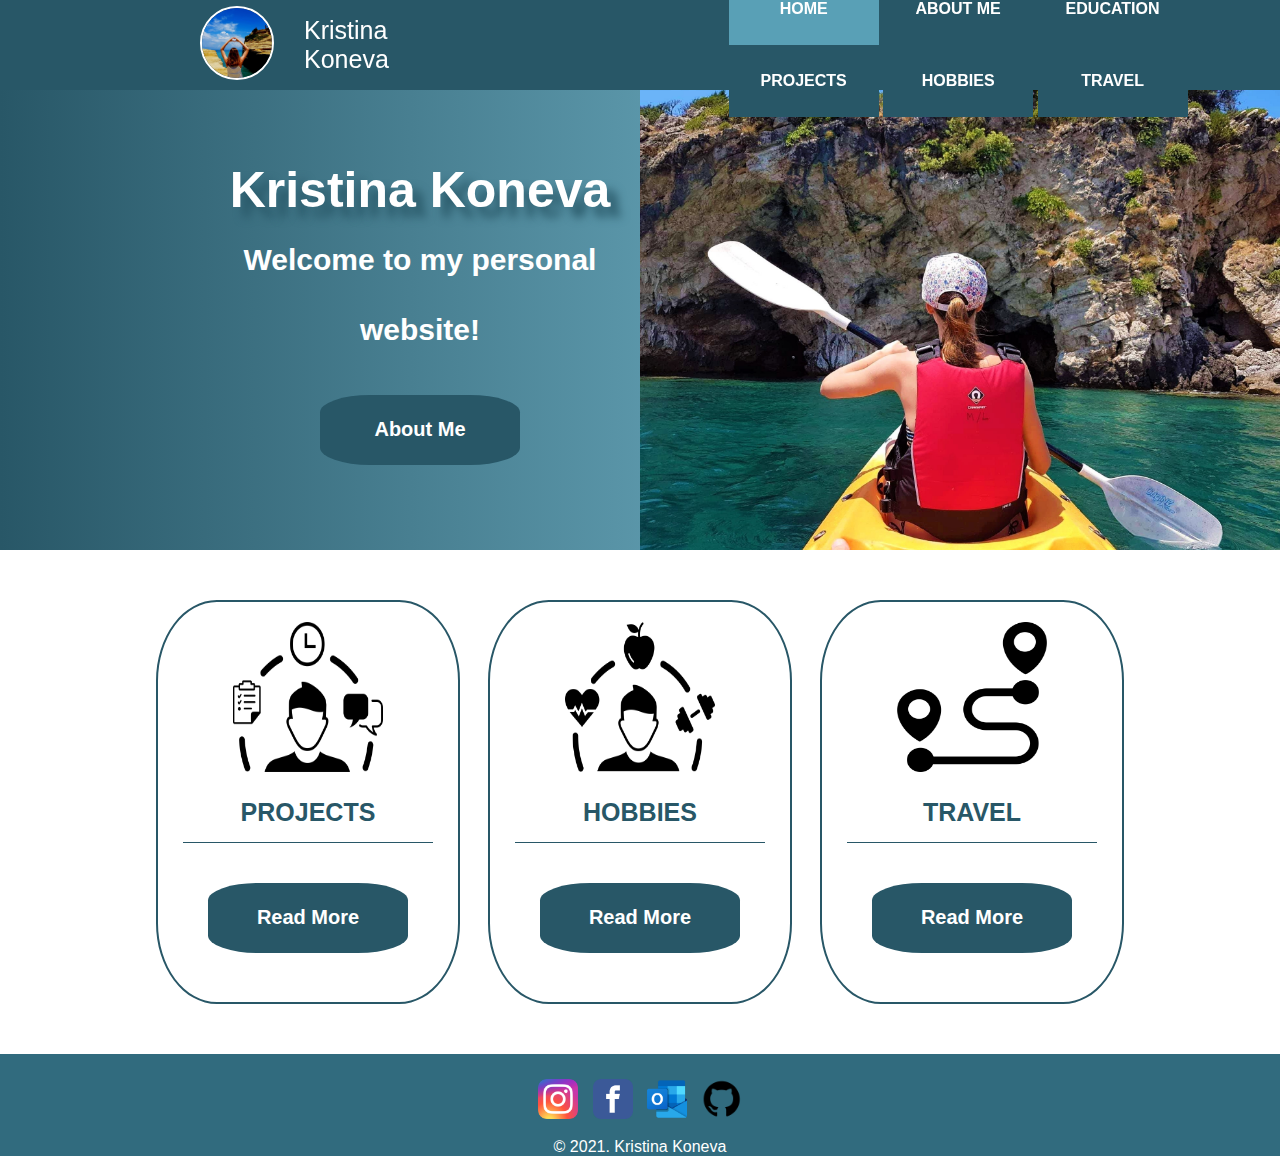
<file: index.html>
<!DOCTYPE html>
<html lang="en">
<head>
    <meta charset="UTF-8">
    <title>Home</title>
    <meta name="description" content="Home page">
    <meta name="keywords" content="home page, index">
    <meta name="author" content="Kristina Koneva">
    <meta name="viewport" content="width=device-width, initial-scale=1.0">
    <link rel="stylesheet" href="style.css">

</head>
<body class="body">
<header class="header-container">
    <a href="index.html"><img id="logo" src="images/logo.jpg" alt="logo"/></a>
    <span id="name-header"><a href="index.html">Kristina Koneva</a></span>
    <nav class="nav-container">
        <ul>
            <li class="active"><a href="index.html"><p>HOME</p></a></li>
            <li><a href="about-me.html"><p>ABOUT ME</p></a></li>
            <li><a href="education.html"><p>EDUCATION</p></a></li>
            <li><a href="projects.html"><p>PROJECTS</p></a></li>
            <li><a href="hobbies.html"><p>HOBBIES</p></a></li>
            <li><a href="travel.html"><p>TRAVEL</p></a></li>
        </ul>
    </nav>
</header>
<div class="home-content-container">
    <div class="welcome">
        <h1>Kristina Koneva</h1>
        <h2>Welcome to my personal website!</h2>
        <a href="about-me.html"><button>About Me</button></a>
    </div>

    <img class="home-img" src="images/home-page/bella-vraka.jpg" height="1478" width="1972" alt="home page photo"/>
</div>

<section class="home-section">
    <div class="projects-box box">
        <img class="icon" src="images/home-page/icons/projects-box.png" height="402" width="512" alt="projects icon"/>
        <p>PROJECTS</p>
        <hr>
        <a href="projects.html"><button class="btn-read-more">Read More</button></a>
    </div>
    <div class="hobbies-box box">
        <img class="icon" src="images/home-page/icons/hobbies-box.png" height="404" width="512" alt="hobbies icon"/>
        <p>HOBBIES</p>
        <hr>
        <a href="hobbies.html"><button class="btn-read-more">Read More</button></a>
    </div>
    <div class="travel-box box">
        <img class="icon" src="images/home-page/icons/travel-box.png" height="512" width="458" alt="travel icon"/>
        <p>TRAVEL</p>
        <hr>
        <a href="travel.html"><button class="btn-read-more">Read More</button></a>
    </div>
</section>
<footer>
    <div class="footer-links">
        <div class="social-media">
            <a href="https://www.instagram.com/kristinaakoneva" target="_blank"><img class=insta" src="images/home-page/footer-logos/instagram.png" height="512" width="512" alt="instagram logo"/></a>
            <a href="https://www.facebook.com/kristina.koneva" target="_blank"><img src="images/home-page/footer-logos/facebook.png" height="512" width="512" alt="facebook logo"/></a>
            <a href="mailto:kristina.koneva@students.finki.ukim.mk" target="_blank"><img src="images/home-page/footer-logos/outlook.png" height="512" width="512" alt="outlook logo"/></a>
            <a href="https://github.com/kristinakoneva" target="_blank"><img src="images/home-page/footer-logos/github.png" height="400" width="400" alt="github logo"/></a>
        </div>
    </div>
    <span id="footer">&copy; 2021. Kristina Koneva</span>
</footer>
</body>
</html>
</file>
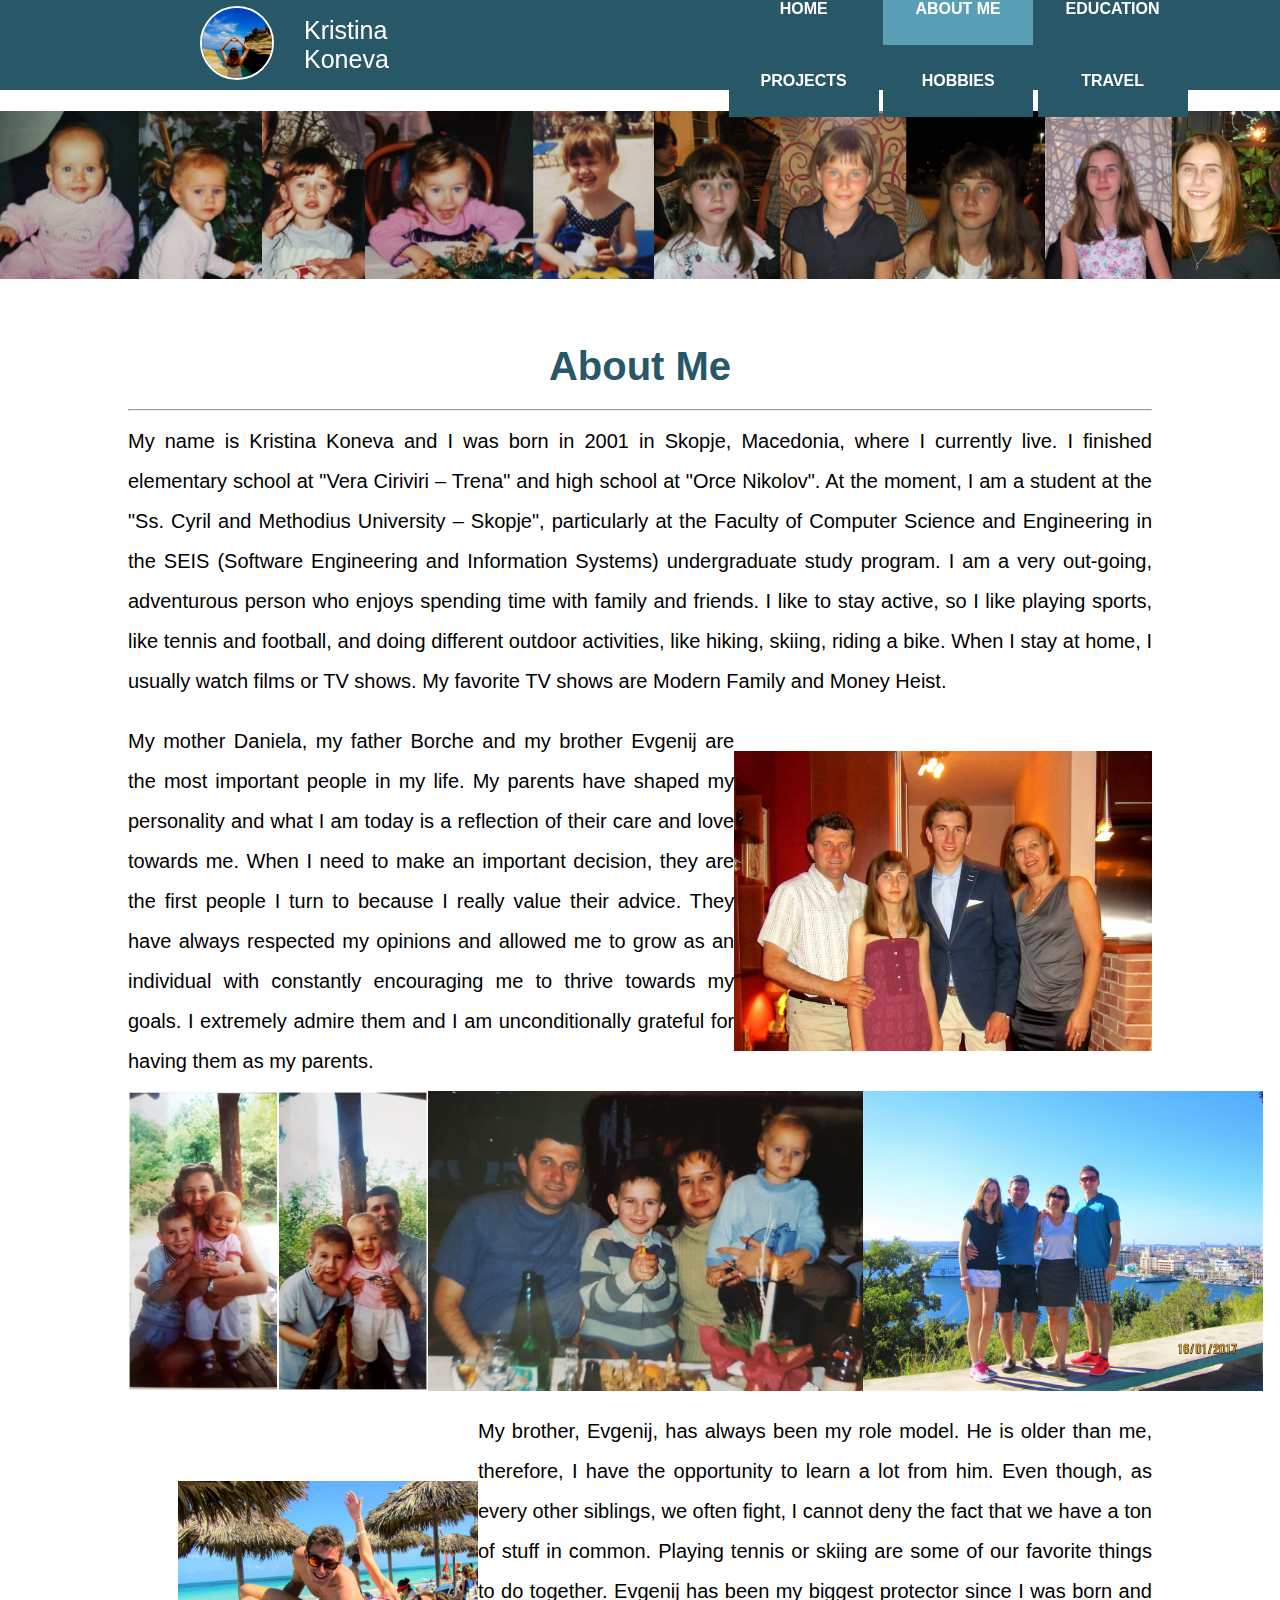
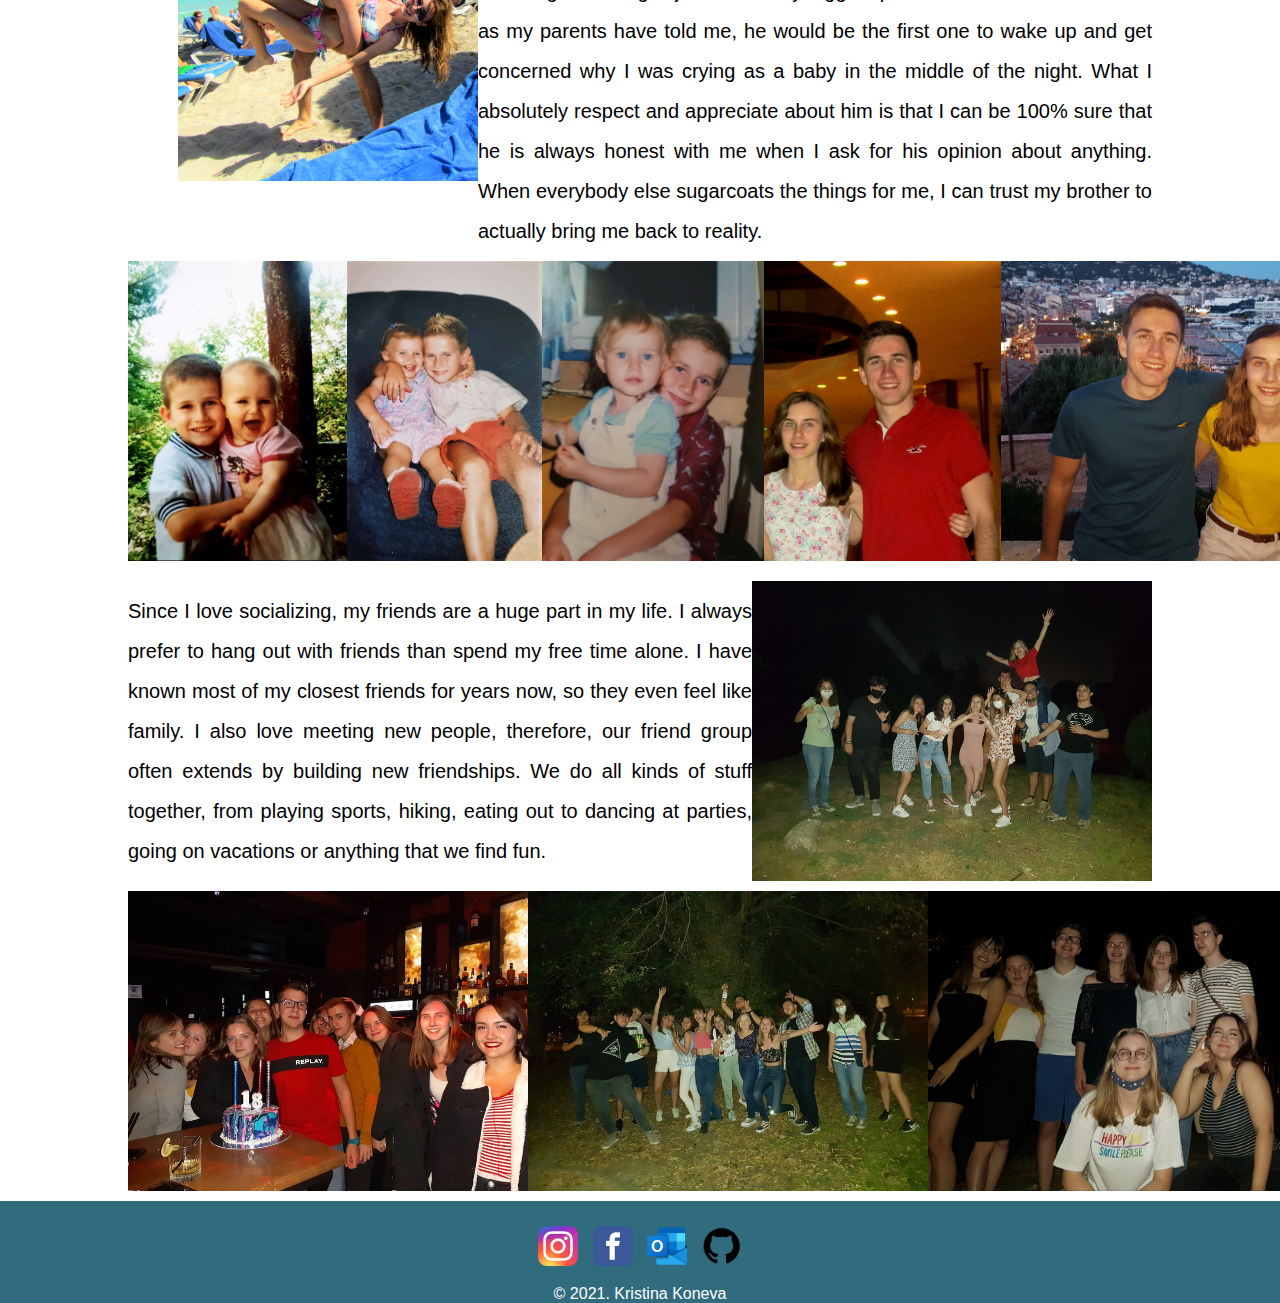
<file: about-me.html>
<!DOCTYPE html>
<html lang="en">
<head>
    <meta charset="UTF-8">
    <title>About Me</title>
    <meta name="description" content="About Me">
    <meta name="keywords" content="about me, biography, family, friends">
    <meta name="author" content="Kristina Koneva">
    <meta name="viewport" content="width=device-width, initial-scale=1.0">
    <link rel="stylesheet" href="style.css">
</head>
<body>
<header class="header-container">
    <a href="index.html"><img id="logo" src="images/logo.jpg" alt="logo"/></a>
    <span id="name-header"><a href="index.html">Kristina Koneva</a></span>
    <nav class="nav-container">
        <ul>
            <li><a href="index.html"><p>HOME</p></a></li>
            <li class="active"><a href="about-me.html"><p>ABOUT ME</p></a></li>
            <li><a href="education.html"><p>EDUCATION</p></a></li>
            <li><a href="projects.html"><p>PROJECTS</p></a></li>
            <li><a href="hobbies.html"><p>HOBBIES</p></a></li>
            <li><a href="travel.html"><p>TRAVEL</p></a></li>
        </ul>
    </nav>
</header>

<!--timeline-->
<img style="margin-top: 70px; width:100%; object-fit: contain; height: 250px" src="images/about-me/timeline/timeline-photo.png" height="249" width="1901" alt="timeline photo"/>

<!--<div class="timeline">-->
<!--    <img src="images/about-me/timeline/1.jpg" height="889" width="736" alt="timeline photo 1"/>-->
<!--    <img src="images/about-me/timeline/2.jpg" height="734" width="537" alt="timeline photo 2"/>-->
<!--    <img src="images/about-me/timeline/3.jpg" height="792" width="484" alt="timeline photo 3"/>-->
<!--    <img src="images/about-me/timeline/4.jpg" height="758" width="759" alt="timeline photo 4"/>-->
<!--    <img src="images/about-me/timeline/5.jpg" height="937" width="671" alt="timeline photo 5"/>-->
<!--    <img src="images/about-me/timeline/6.jpg" height="2016" width="1512" alt="timeline photo 6"/>-->
<!--    <img src="images/about-me/timeline/7.jpg" height="655" width="492" alt="timeline photo 7"/>-->
<!--    <img src="images/about-me/timeline/8.jpg" height="769" width="634" alt="timeline photo 8"/>-->
<!--    <img src="images/about-me/timeline/9.jpg" height="1675" width="1257" alt="timeline photo 9"/>-->
<!--    <img src="images/about-me/timeline/10-last.jpg" height="870" width="584" alt="timeline photo 10"/>-->
<!--</div>-->

<section class="about-me-section">
    <h1>About Me</h1>
    <hr>
    <p class="about-me-first-paragraph">My name is Kristina Koneva and I was born in 2001 in Skopje, Macedonia, where I currently live.
        I finished elementary school at "Vera Ciriviri – Trena" and high school at "Orce Nikolov".
        At the moment, I am a student at the "Ss. Cyril and Methodius University – Skopje",
        particularly at the Faculty of Computer Science and Engineering in the SEIS
        (Software Engineering and Information Systems) undergraduate study program. I am a very out-going,
        adventurous person who enjoys spending time with family and friends. I like to stay active,
        so I like playing sports, like tennis and football, and doing different outdoor activities, like hiking, skiing, riding a bike.
        When I stay at home, I usually watch films or TV shows. My favorite TV shows are Modern Family and Money Heist.
    </p>
<!--    FAMILY-->
    <div class="paragraph">
        <p>
        My mother Daniela, my father Borche and my brother Evgenij are the most important people in my life.
        My parents have shaped my personality and what I am today is a reflection of their care and love towards me.
        When I need to make an important decision, they are the first people I turn to because I really value their advice.
        They have always respected my opinions and allowed me to grow as an individual with constantly encouraging me to
        thrive towards my goals. I extremely admire them and I am unconditionally grateful for having them as my parents.
        </p>
        <img src="images/about-me/family/family-photo.jpg" height="522" width="727" alt="family photo"/>
    </div>
    <div class="photos">
        <img style="width:300px;" src="images/about-me/family/vodno-bebe.jpg" height="905" width="905" alt="family photo"/>
        <img style="width:500px;" src="images/about-me/family/family-young.jpg" height="513" width="743" alt="family photo"/>
        <img style="width:400px;" src="images/about-me/family/lafamilia.jpg" height="3240" width="4320" alt="family photo"/>
    </div>
<!--    BROTHER-->
    <div class="paragraph">
        <img style="width:300px; margin-left: 50px;" src="images/about-me/family/cuba-geni.jpg" height="1776" width="1776" alt="photo with my brother"/>
        <p style="width: 1100px;">
            My brother, Evgenij, has always been my role model. He is older than me, therefore, I have the opportunity to learn a lot from him.
            Even though, as every other siblings, we often fight,
            I cannot deny the fact that we have a ton of stuff in common. Playing tennis or skiing are some of our favorite things to do together.
            Evgenij has been my biggest protector since I was born and as my parents have told me, he would be the first one to wake up and get concerned why I was crying as a baby in the middle of the night.
            What I absolutely respect and appreciate about him is that I can be 100% sure that he is always honest with me when I ask for his opinion about anything. When everybody else sugarcoats the things for me, I can trust my brother to actually
            bring me back to reality.
        </p>
    </div>
    <div class="photos">
        <img style="width:300px;" src="images/about-me/family/bebe-geni.jpg" height="767" width="560" alt="photo with my brother"/>
        <img style="width: 200px;" src="images/about-me/family/fotelja-geni.jpg" height="748" width="485" alt="photo with my brother"/>
        <img style="width: 300px;" src="images/about-me/family/stolche-geni.jpg" height="756" width="560" alt="photo with my brother"/>
        <img style="width:300px;" src="images/about-me/family/kuba-geni.jpg" height="918" width="725" alt="photo with my brother"/>
        <img src="images/about-me/family/cannes-geni.jpg" height="2519" width="3357" alt="photo with my brother"/>
    </div>
<!--FRIENDS-->
    <div class="paragraph">
        <p>
            Since I love socializing, my friends are a huge part in my life. I always prefer to hang out with friends than spend my free time alone.
            I have known most of my closest friends for years now, so they even feel like family. I also love meeting new people, therefore, our friend group
            often extends by building new friendships.
            We do all kinds of stuff together, from playing sports, hiking, eating out to dancing at parties, going on vacations or anything that we find fun.
        </p>
        <img src="images/about-me/friends/friends-squad-1.jpg" height="567" width="756" alt="friends group photo"/></div>
    <div class="photos">
        <img src="images/about-me/friends/friends-orce-1.jpg" height="576" width="768" alt="friends group photo"/>
        <img src="images/about-me/friends/friends-squad-2.jpg" height="567" width="756" alt="friends group photo"/>
        <img src="images/about-me/friends/friends-orce-2.jpg" height="764" width="933" alt="friends group photo"/>
    </div>

</section>
<footer>
    <div class="footer-links">
        <div class="social-media">
            <a href="https://www.instagram.com/kristinaakoneva" target="_blank"><img class=insta" src="images/home-page/footer-logos/instagram.png" height="512" width="512" alt="instagram logo"/></a>
            <a href="https://www.facebook.com/kristina.koneva" target="_blank"><img src="images/home-page/footer-logos/facebook.png" height="512" width="512" alt="facebook logo"/></a>
            <a href="mailto:kristina.koneva@students.finki.ukim.mk" target="_blank"><img src="images/home-page/footer-logos/outlook.png" height="512" width="512" alt="outlook logo"/></a>
            <a href="https://github.com/kristinakoneva" target="_blank"><img src="images/home-page/footer-logos/github.png" height="400" width="400" alt="github logo"/></a>
        </div>
    </div>
    <span id="footer">&copy; 2021. Kristina Koneva</span>
</footer>
</body>
</html>
</file>
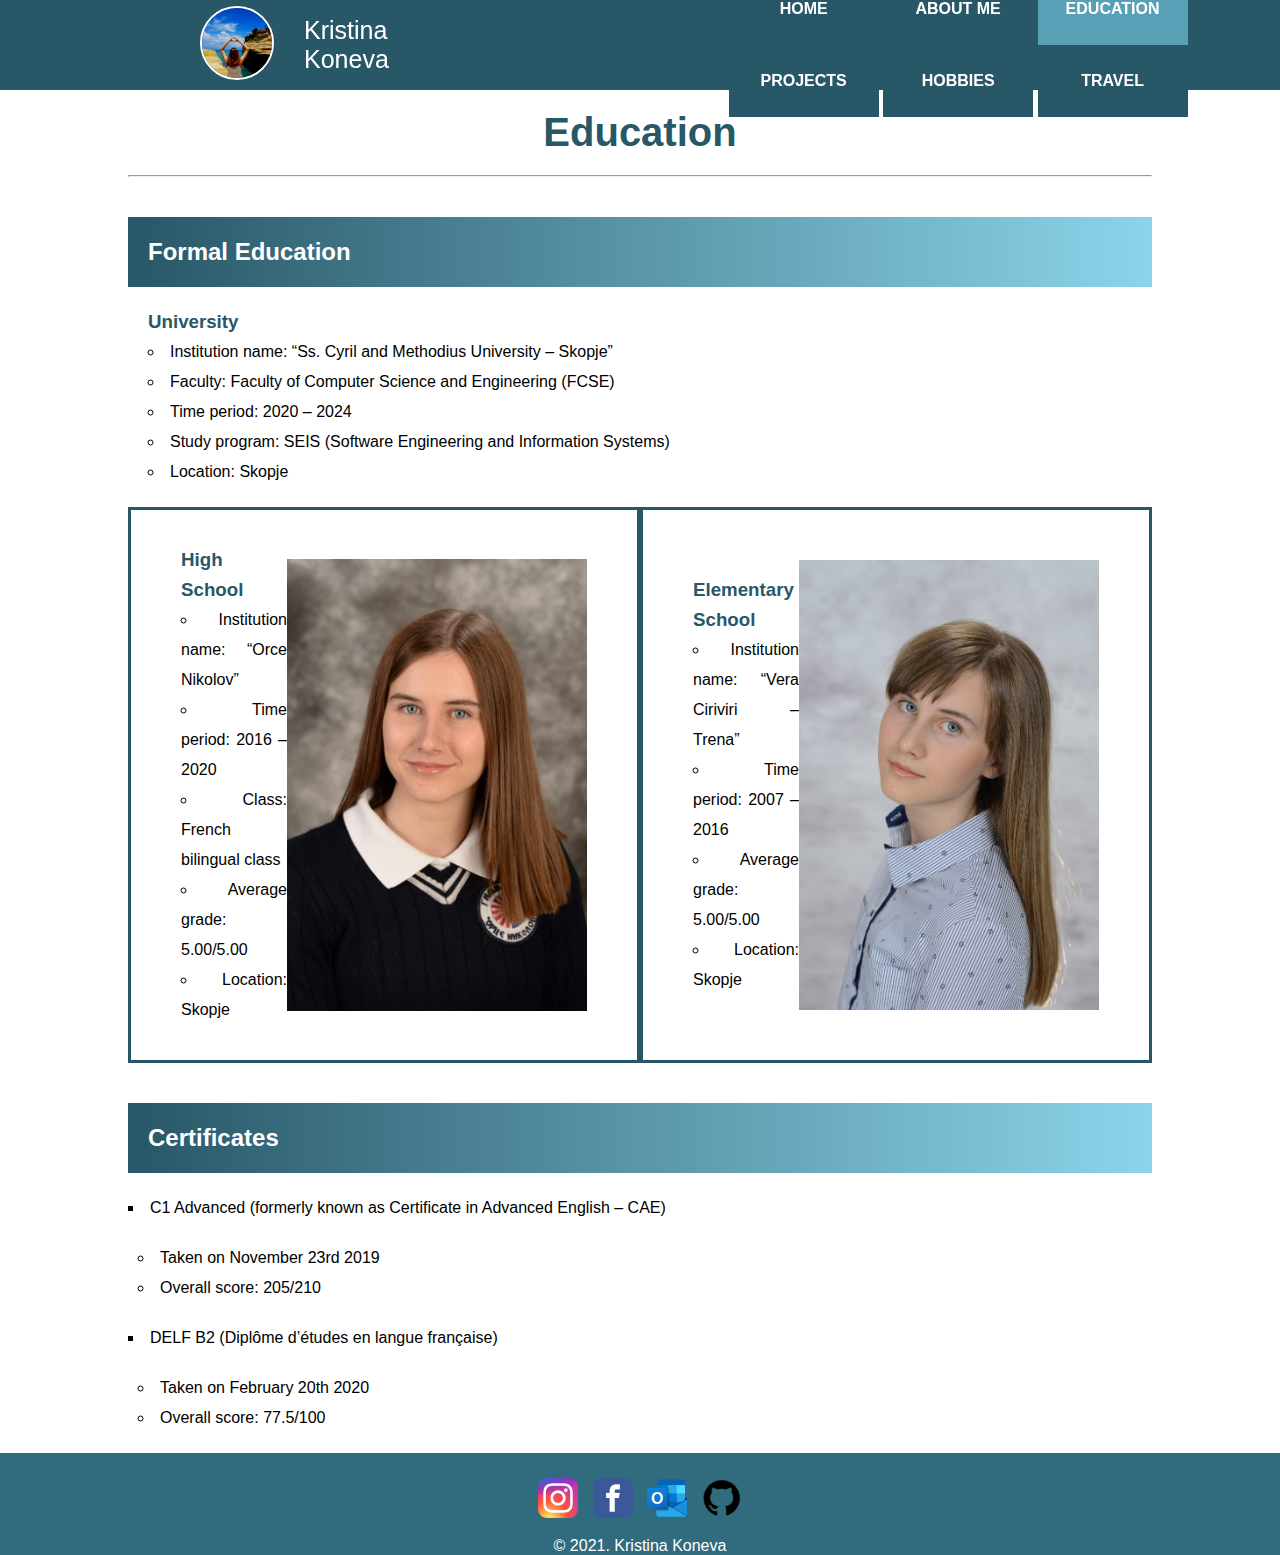
<file: education.html>
<!DOCTYPE html>
<html lang="en">
<head>
    <meta charset="UTF-8">
    <title>Education</title>
    <meta name="description" content="Education">
    <meta name="keywords" content="education, school, university">
    <meta name="author" content="Kristina Koneva">
    <meta name="viewport" content="width=device-width, initial-scale=1.0">
    <link rel="stylesheet" href="style.css">
</head>
<body>

    <header class="header-container">
        <a href="index.html"><img id="logo" src="images/logo.jpg" alt="logo"/></a>
    <span id="name-header"><a href="index.html">Kristina Koneva</a></span>
    <nav class="nav-container">
        <ul>
            <li><a href="index.html"><p>HOME</p></a></li>
            <li><a href="about-me.html"><p>ABOUT ME</p></a></li>
            <li class="active"><a href="education.html"><p>EDUCATION</p></a></li>
            <li><a href="projects.html"><p>PROJECTS</p></a></li>
            <li><a href="hobbies.html"><p>HOBBIES</p></a></li>
            <li><a href="travel.html"><p>TRAVEL</p></a></li>
        </ul>
    </nav>
</header>
    <section class="title-margin">
        <h1>Education</h1>
        <hr>
        <div class="education-content">
        <h2>Formal Education</h2>
        <div class="uni">
            <h3>University</h3>
            <ul style="list-style: circle inside;">
                <li>Institution name: “Ss. Cyril and Methodius University – Skopje”</li>
                <li>Faculty: Faculty of Computer Science and Engineering (FCSE)</li>
                <li>Time period: 2020 – 2024</li>
                <li>Study program: SEIS (Software Engineering and Information Systems)</li>
                <li>Location: Skopje</li>
            </ul>
        </div>
        <div class="past-education">
            <div class="school high-school">
                <div>
                    <h3>High School</h3>
                    <ul>
                        <li>Institution name: “Orce Nikolov”</li>
                        <li>Time period: 2016 – 2020</li>
                        <li>Class: French bilingual class</li>
                        <li>Average grade: 5.00/5.00</li>
                        <li>Location: Skopje</li>
                    </ul>
                </div>
                <img src="images/education/high-school.jpg" height="924" width="614" alt="high school photo"/>
            </div>
            <div class="school elementary-school">
                <div>
                    <h3>Elementary School</h3>
                    <ul>
                        <li>Institution name: “Vera Ciriviri – Trena”</li>
                        <li>Time period: 2007 – 2016</li>
                        <li>Average grade: 5.00/5.00</li>
                        <li>Location: Skopje</li>
                    </ul>
                </div>
                <img src="images/education/elementary-school.jpg" height="2048" width="1365" alt="elementary school photo"/>
            </div>
        </div>
        <div class="certificates">
            <h2>Certificates</h2>
            <ul style="list-style: square inside;">
                <li>C1 Advanced (formerly known as Certificate in Advanced English – CAE)
                    <ul style="list-style: circle inside; margin-left: 10px;">
                        <li>Taken on November 23rd 2019</li>
                        <li>Overall score: 205/210</li>
                    </ul>
                </li>
                <li>DELF B2 (Diplôme d’études en langue française)
                    <ul style="list-style: circle inside; margin-left: 10px;">
                        <li>Taken on February 20th 2020</li>
                        <li>Overall score: 77.5/100</li>
                    </ul>
                </li>
            </ul>
        </div>

        </div>
    </section>

    <footer>
        <div class="footer-links">
            <div class="social-media">
                <a href="https://www.instagram.com/kristinaakoneva" target="_blank"><img class=insta" src="images/home-page/footer-logos/instagram.png" height="512" width="512" alt="instagram logo"/></a>
                <a href="https://www.facebook.com/kristina.koneva" target="_blank"><img src="images/home-page/footer-logos/facebook.png" height="512" width="512" alt="facebook logo"/></a>
                <a href="mailto:kristina.koneva@students.finki.ukim.mk" target="_blank"><img src="images/home-page/footer-logos/outlook.png" height="512" width="512" alt="outlook logo"/></a>
                <a href="https://github.com/kristinakoneva" target="_blank"><img src="images/home-page/footer-logos/github.png" height="400" width="400" alt="github logo"/></a>
            </div>
        </div>
        <span id="footer">&copy; 2021. Kristina Koneva</span>
    </footer>
</body>
</html>
</file>
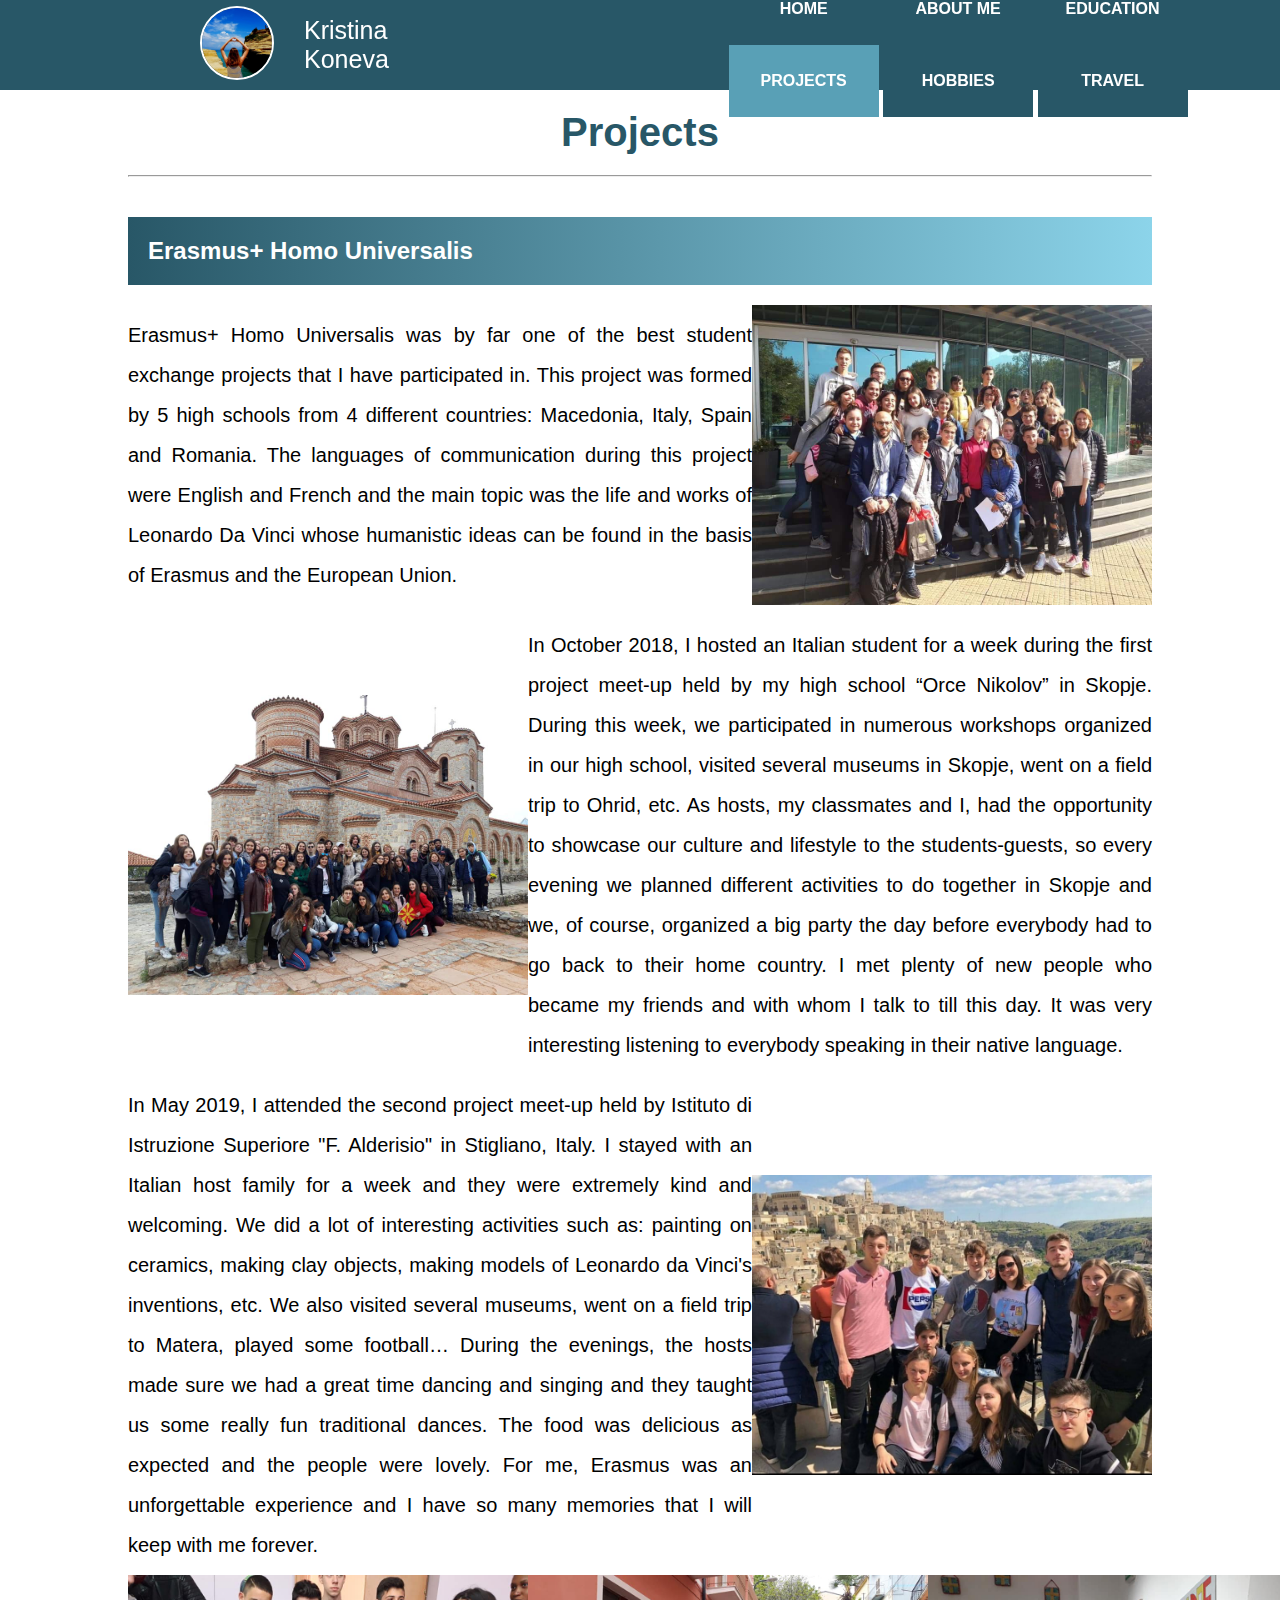
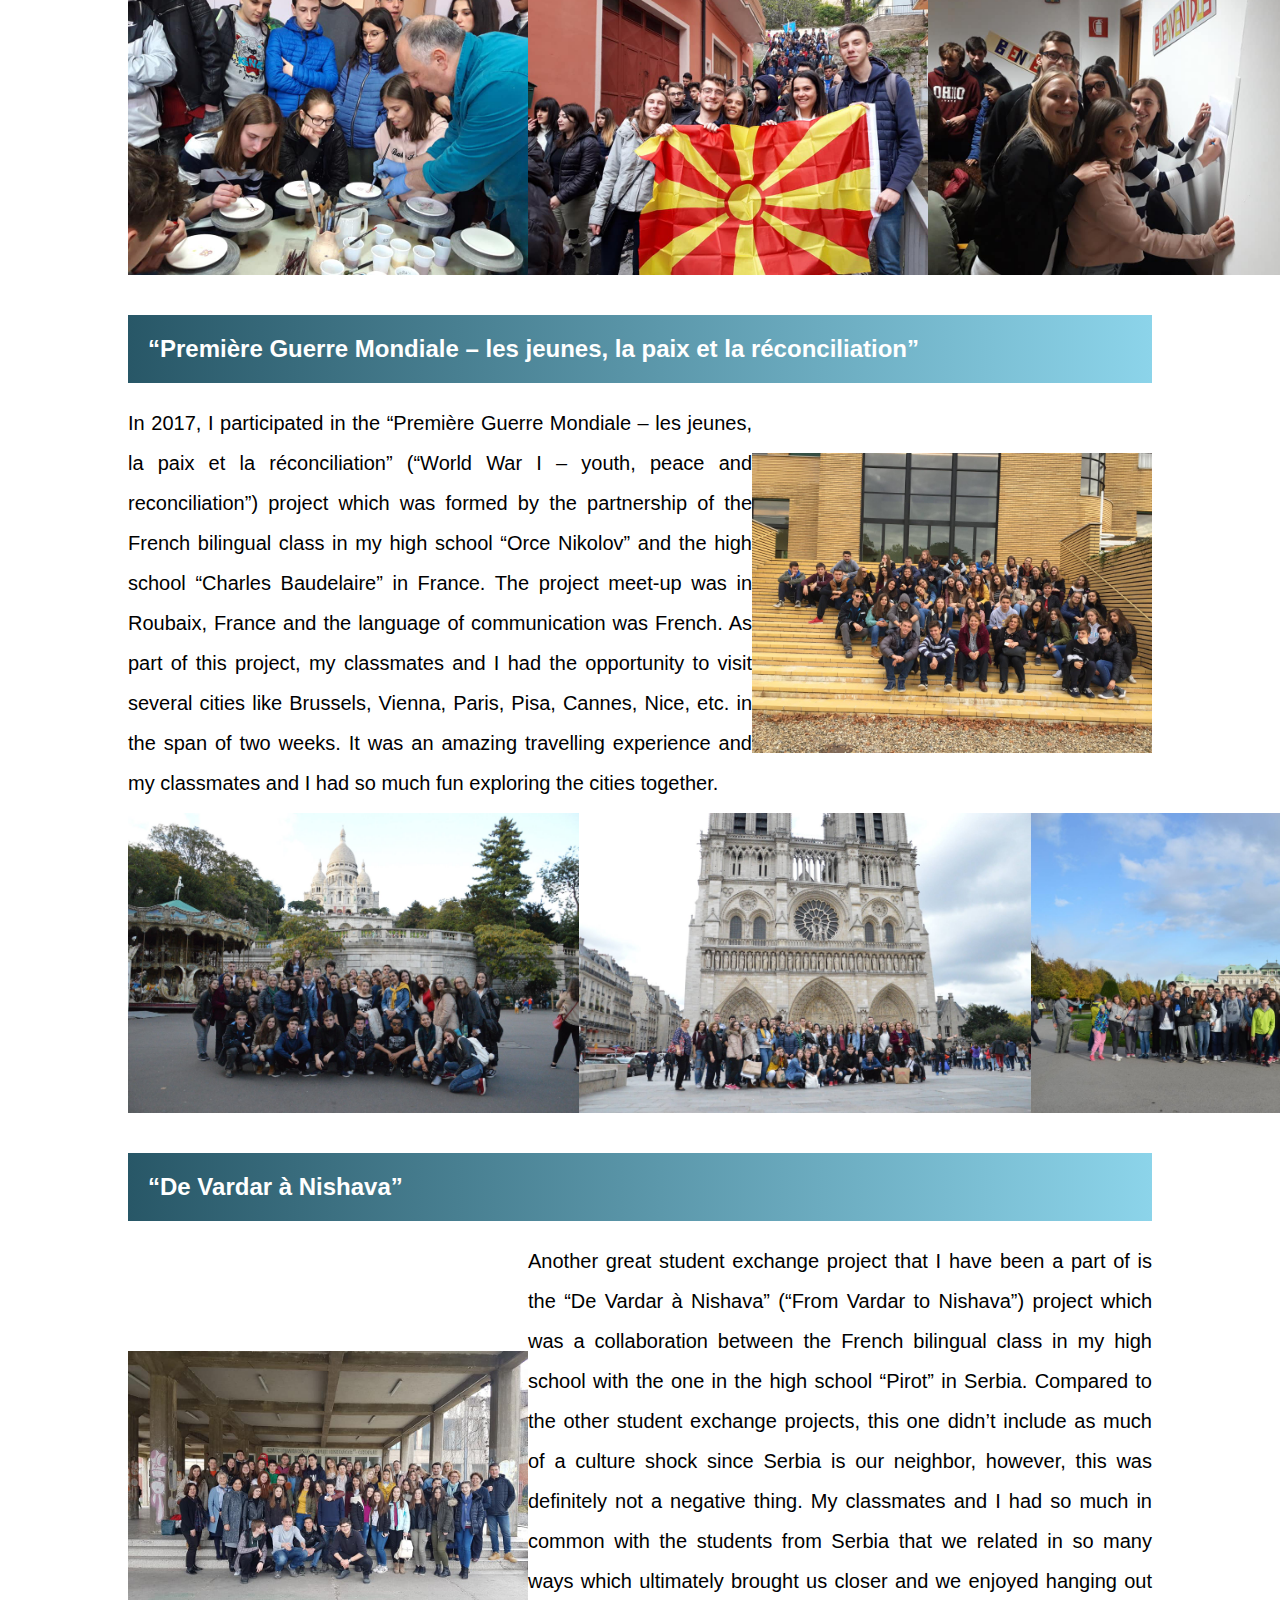
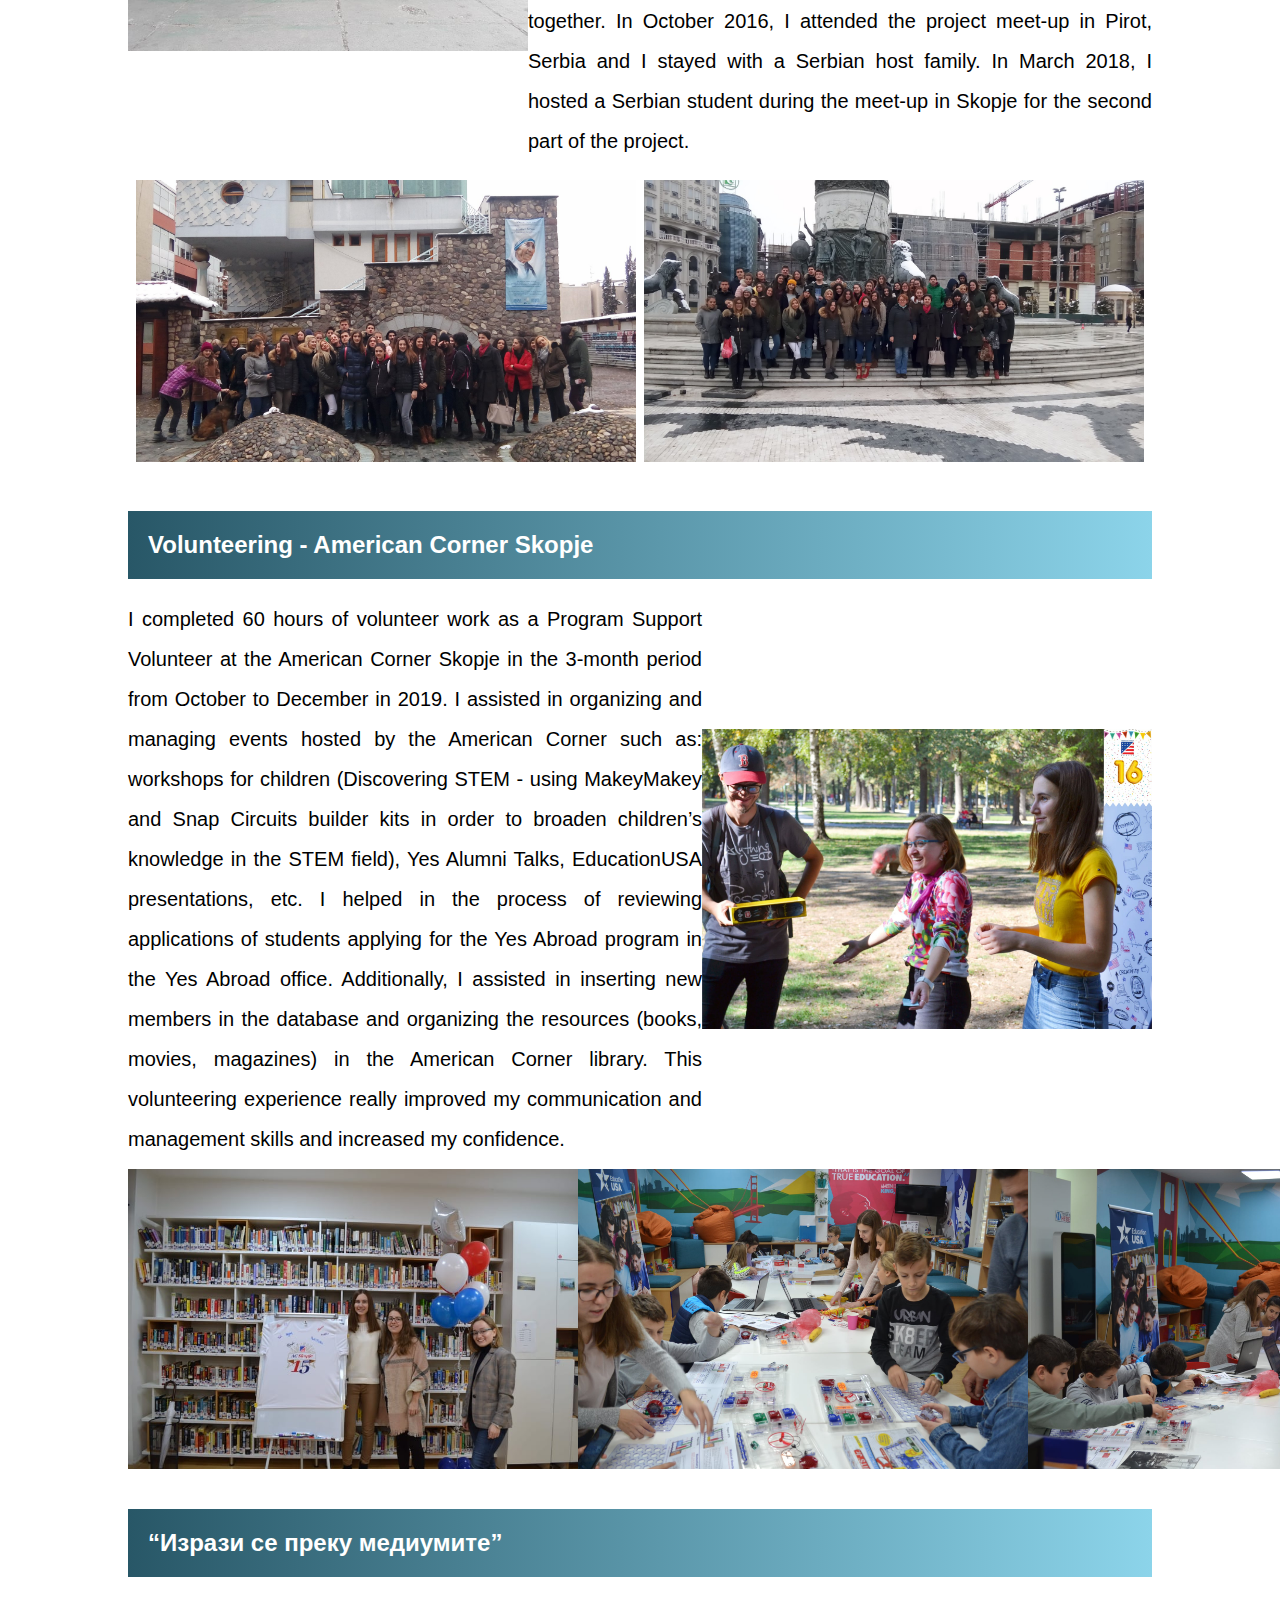
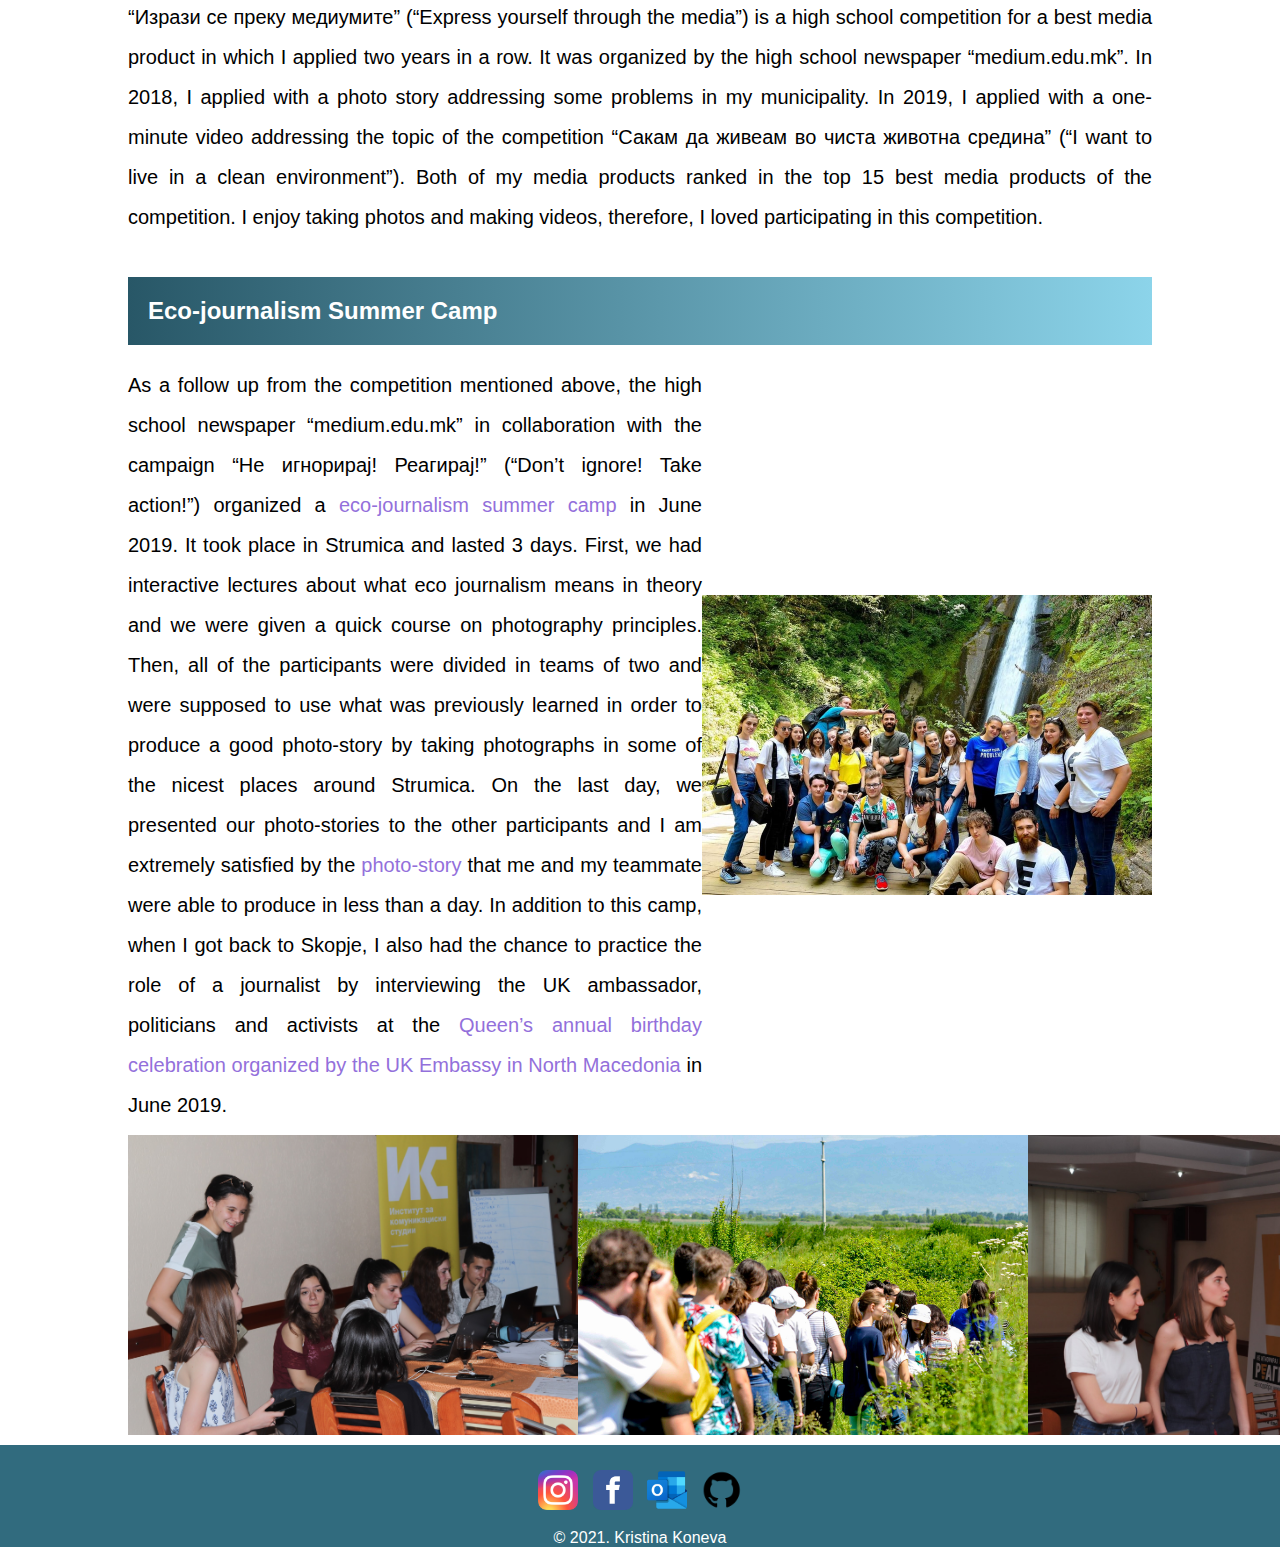
<file: projects.html>
<!DOCTYPE html>
<html lang="en">
<head>
    <meta charset="UTF-8">
    <title>Projects</title>
    <meta name="description" content="Projects">
    <meta name="keywords" content="projects, student exchange, volunteering">
    <meta name="author" content="Kristina Koneva">
    <meta name="viewport" content="width=device-width, initial-scale=1.0">
    <link rel="stylesheet" href="style.css">
</head>
<body>
<header class="header-container">
    <a href="index.html"><img id="logo" src="images/logo.jpg" alt="logo"/></a>
    <span id="name-header"><a href="index.html">Kristina Koneva</a></span>
    <nav class="nav-container">
        <ul>
            <li><a href="index.html"><p>HOME</p></a></li>
            <li><a href="about-me.html"><p>ABOUT ME</p></a></li>
            <li><a href="education.html"><p>EDUCATION</p></a></li>
            <li class="active"><a href="projects.html"><p>PROJECTS</p></a></li>
            <li><a href="hobbies.html"><p>HOBBIES</p></a></li>
            <li><a href="travel.html"><p>TRAVEL</p></a></li>
        </ul>
    </nav>
</header>

<section class="projects-section title-margin">
    <h1>Projects</h1>
    <hr>
    <div class="projects-content">
        <!--            ERASMUS-->
        <div class="erasmus">
            <h2>Erasmus+ Homo Universalis</h2>
            <div class="paragraph">
                <p>Erasmus+ Homo Universalis was by far one of the best student exchange projects that I have participated in.
                    This project was formed by 5 high schools from 4 different countries: Macedonia, Italy, Spain and Romania.
                    The languages of communication during this project were English and French
                    and the main topic was the life and works of Leonardo Da Vinci whose humanistic ideas can be
                    found in the basis of Erasmus and the European Union. </p>
                <img src="images/projects/erasmus/erasmus-hotel-karpos.jpg" height="720" width="960" alt="group photo Erasmus+"/>
            </div>
            <div class="paragraph">
                <img src="images/projects/erasmus/ohrid-trip.jpg" height="720" width="960" alt="group photo Erasmus+"/>
                <p>In October 2018, I hosted an Italian student for a week during the first project meet-up held by my high school “Orce Nikolov” in Skopje.
                    During this week, we participated in numerous workshops organized in our high school, visited several museums in Skopje, went on a field trip to Ohrid, etc.
                    As hosts, my classmates and I, had the opportunity to showcase our culture and lifestyle to the students-guests,
                    so every evening we planned different activities to do together in Skopje and we, of course, organized a
                    big party the day before everybody had to go back to their home country. I met plenty of new people
                    who became my friends and with whom I talk to till this day. It was very interesting listening to everybody speaking in their native language.</p>
            </div>
            <div class="paragraph">
                <p>In May 2019, I attended the second project meet-up held by Istituto di Istruzione Superiore "F. Alderisio" in Stigliano, Italy.
                    I stayed with an Italian host family for a week and they were extremely kind and welcoming.
                    We did a lot of interesting activities such as: painting on ceramics, making clay objects, making models of Leonardo da Vinci's inventions, etc.
                    We also visited several museums, went on a field trip to Matera, played some football… During the evenings, the hosts made sure we had a great time
                    dancing and singing and they taught us some really fun traditional dances. The food was delicious as expected and the people were lovely.
                    For me, Erasmus was an unforgettable experience and I have so many memories that I will keep with me forever.  </p>
                <img src="images/projects/erasmus/matera.jpg" height="675" width="900" alt="group photo Erasmus+"/>
            </div>
            <div class="photos">
                <img src="images/projects/erasmus/painting.jpg" height="720" width="960" alt="painting clay objects"/>
                <img src="images/projects/erasmus/parade.jpg" height="720" width="960" alt="parade"/>
                <img src="images/projects/erasmus/workshop.jpg" height="720" width="960" alt="Erasmus+ workshop"/>
            </div>
        </div>
<!--        Roubaix-->
        <div class="roubaix">
            <h2>“Première Guerre Mondiale – les jeunes, la paix et la réconciliation”</h2>
            <div class="paragraph">
                <p>In 2017, I participated in the “Première Guerre Mondiale – les jeunes, la paix et la réconciliation” (“World War I – youth, peace and reconciliation”) project
                    which was formed by the partnership of the French bilingual class in my high school “Orce Nikolov” and the high school “Charles Baudelaire” in France.
                    The project meet-up was in Roubaix, France and the language of communication was French. As part of this project,
                    my classmates and I had the opportunity to visit several cities like Brussels, Vienna, Paris, Pisa, Cannes, Nice, etc. in the span of two weeks.
                    It was an amazing travelling experience and my classmates and I had so much fun exploring the cities together.</p>
                <img src="images/projects/roubaix/rube.jpg" height="1536" width="2048" alt="group photo in Roubaix"/>
            </div>
            <div class="photos">
                <img src="images/projects/roubaix/coeur.jpg" height="1361" width="2048" alt="group photo at Sacre Coeur"/>
                <img src="images/projects/roubaix/notre-dame.jpg" height="1361" width="2048" alt="group photo in front of Notre Dame"/>
                <img src="images/projects/roubaix/vienna-group.jpg" height="1361" width="2048" alt="group photo in Vienna"/>
            </div>
        </div>
        <!--        Pirot-->
        <div class="pirot">
            <h2>“De Vardar à Nishava”</h2>
            <div class="paragraph">
                <img src="images/projects/pirot/pred-orce.jpg" height="720" width="960" alt="group photo Pirot project"/>
                <p>Another great student exchange project that I have been a part of is the “De Vardar à Nishava” (“From Vardar to Nishava”) project which was a collaboration between
                    the French bilingual class in my high school with the one in the high school “Pirot” in Serbia. Compared to the other student exchange projects,
                    this one didn’t include as much of a culture shock since Serbia is our neighbor, however, this was definitely not a negative thing.
                    My classmates and I had so much in common with the students from Serbia that we related in so many ways which ultimately brought us closer and
                    we enjoyed hanging out together. In October 2016, I attended the project meet-up in Pirot, Serbia
                    and I stayed with a Serbian host family. In March 2018, I hosted a Serbian student during the meet-up in Skopje for the second part of the project.</p>
            </div>
            <div class="photos">
                <img src="images/projects/pirot/majka-tereza.jpg" height="936" width="1664" alt="group photo Pirot project"/>
                <img src="images/projects/pirot/skopje-centar.jpg" height="936" width="1664" alt="group photo Pirot project"/>
            </div>
        </div>
        <!--        Volunteering-->
        <div class="volunteering">
            <h2>Volunteering - American Corner Skopje</h2>
            <div class="paragraph">
                <p>I completed 60 hours of volunteer work as a Program Support Volunteer at the American Corner Skopje
                    in the 3-month period from October to December in 2019. I assisted in organizing and managing events hosted by
                    the American Corner such as: workshops for children (Discovering STEM - using MakeyMakey and Snap Circuits builder kits in order
                    to broaden children’s knowledge in the STEM field), Yes Alumni Talks, EducationUSA presentations, etc.
                    I helped in the process of reviewing applications of students applying for the Yes Abroad program in the Yes Abroad office.
                    Additionally, I assisted in inserting new members in the database and organizing the resources (books, movies, magazines) in the American Corner library.
                    This volunteering experience really improved my communication and management skills and increased my confidence. </p>
                <img src="images/projects/volunteering/park-igri.jpg" height="1152" width="1728" alt="volunteers playing games in the park"/>
            </div>
            <div class="photos">
                <img src="images/projects/volunteering/library.jpg" height="512" width="768" alt="AC Skopje library"/>
                <img src="images/projects/volunteering/stem.jpg" height="1152" width="1728" alt="STEM workshop"/>
                <img src="images/projects/volunteering/stem-event.jpg" height="1152" width="1728" alt="STEM workshop"/>
            </div>
        </div>
        <!--        Medium-->
        <div class="medium">
            <h2>“Изрази се преку медиумите”</h2>
            <div style="margin-top: 20px; margin-bottom: 10px;">
                <p>“Изрази се преку медиумите” (“Express yourself through the media”) is a high school competition for a best media product in which I applied two years in a row.
                    It was organized by the high school newspaper “medium.edu.mk”. In 2018, I applied with a photo story addressing some problems in my municipality.
                    In 2019, I applied with a one-minute video addressing the topic of the competition “Сакам да живеам во чиста животна средина”
                    (“I want to live in a clean environment”). Both of my media products ranked in the top 15 best media products of the competition.
                    I enjoy taking photos and making videos, therefore, I loved participating in this competition.</p>
              <!--  <iframe style="height: 490px; width: 90%; object-fit: scale-down; margin-left: 30px;" src="https://www.youtube.com/embed/RH2aGqV90jI" title="YouTube video player" frameborder="0" allow="accelerometer; autoplay; clipboard-write; encrypted-media; gyroscope; picture-in-picture" allowfullscreen></iframe> -->
            </div>
            <!--<span style="float: right;">* You should manually set the quality to 1080p HD (if it isn't already set automatically) for better display resolution.</span> -->
        </div>
        <!--        Eco - camp-->
        <div class="eco-camp">
            <h2>Eco-journalism Summer Camp</h2>
            <div class="paragraph">
                <p>As a follow up from the competition mentioned above, the high school newspaper “medium.edu.mk” in collaboration with the campaign
                    “Не игнорирај! Реагирај!” (“Don’t ignore! Take action!”) organized a <a href="https://medium.edu.mk/kamp-za-mediumska-pismenost/mediumski-kamp-2019/" target="_blank">eco-journalism summer camp</a> in June 2019.
                    It took place in Strumica and lasted 3 days. First, we had interactive lectures about what eco journalism means in theory and we were
                    given a quick course on photography principles. Then, all of the participants were divided in teams of two and were supposed to use what
                    was previously learned in order to produce a good photo-story by taking photographs in some of the nicest places around Strumica. On the last day,
                    we presented our photo-stories to the other participants and I am extremely satisfied by the <a href="https://medium.edu.mk/kamp-za-med-pismenost/deneshnata-negrizha-e-utreshna-posledica/ " target="_blank">photo-story</a>
                    that me and my teammate were able to produce
                    in less than a day. In addition to this camp, when I got back to Skopje, I also had the chance to practice the role of a journalist by
                    interviewing the UK ambassador,
                    politicians and activists at the <a href="https://reagiraj.mk/informacii/nastani/429-2019-06-18-14-43-02" target="_blank">Queen’s annual birthday celebration organized by the UK Embassy in North Macedonia</a> in June 2019.</p>
                <img src="images/projects/medium-camp/grupna-camp.jpg" height="600" width="900" alt="group photo eco-journalism camp"/>
            </div>
            <div class="photos">
                <img src="images/projects/medium-camp/teorija.jpg" height="1365" width="2048" alt="workshop"/>
                <img src="images/projects/medium-camp/redica.jpg" height="933" width="1400" alt="participants walking in nature"/>
                <img src="images/projects/medium-camp/prezenacija.jpg" height="1365" width="2048" alt="presenting"/>
            </div>
        </div>
    </div>
</section>
<footer>
    <div class="footer-links">
        <div class="social-media">
            <a href="https://www.instagram.com/kristinaakoneva" target="_blank"><img class=insta" src="images/home-page/footer-logos/instagram.png" height="512" width="512" alt="instagram logo"/></a>
            <a href="https://www.facebook.com/kristina.koneva" target="_blank"><img src="images/home-page/footer-logos/facebook.png" height="512" width="512" alt="facebook logo"/></a>
            <a href="mailto:kristina.koneva@students.finki.ukim.mk" target="_blank"><img src="images/home-page/footer-logos/outlook.png" height="512" width="512" alt="outlook logo"/></a>
            <a href="https://github.com/kristinakoneva" target="_blank"><img src="images/home-page/footer-logos/github.png" height="400" width="400" alt="github logo"/></a>
        </div>
    </div>
    <span id="footer">&copy; 2021. Kristina Koneva</span>
</footer>
</body>
</html>
</file>
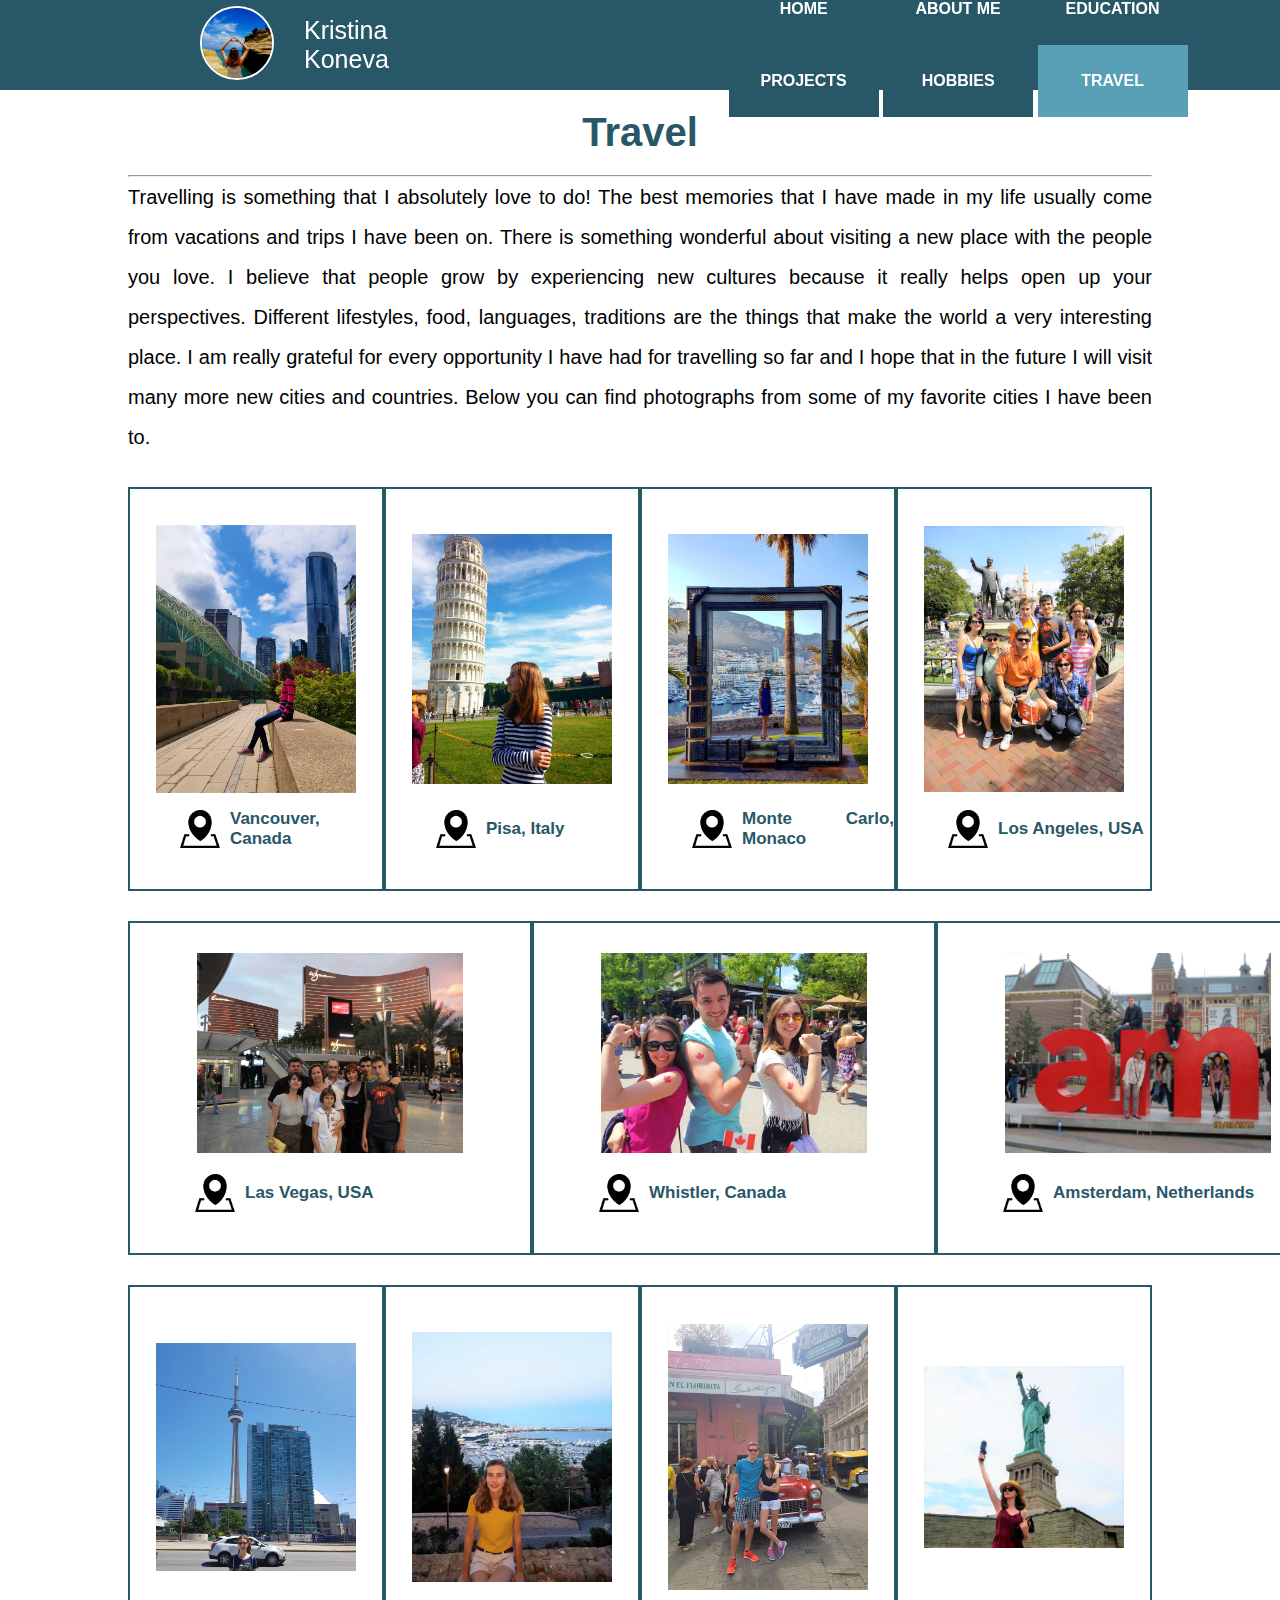
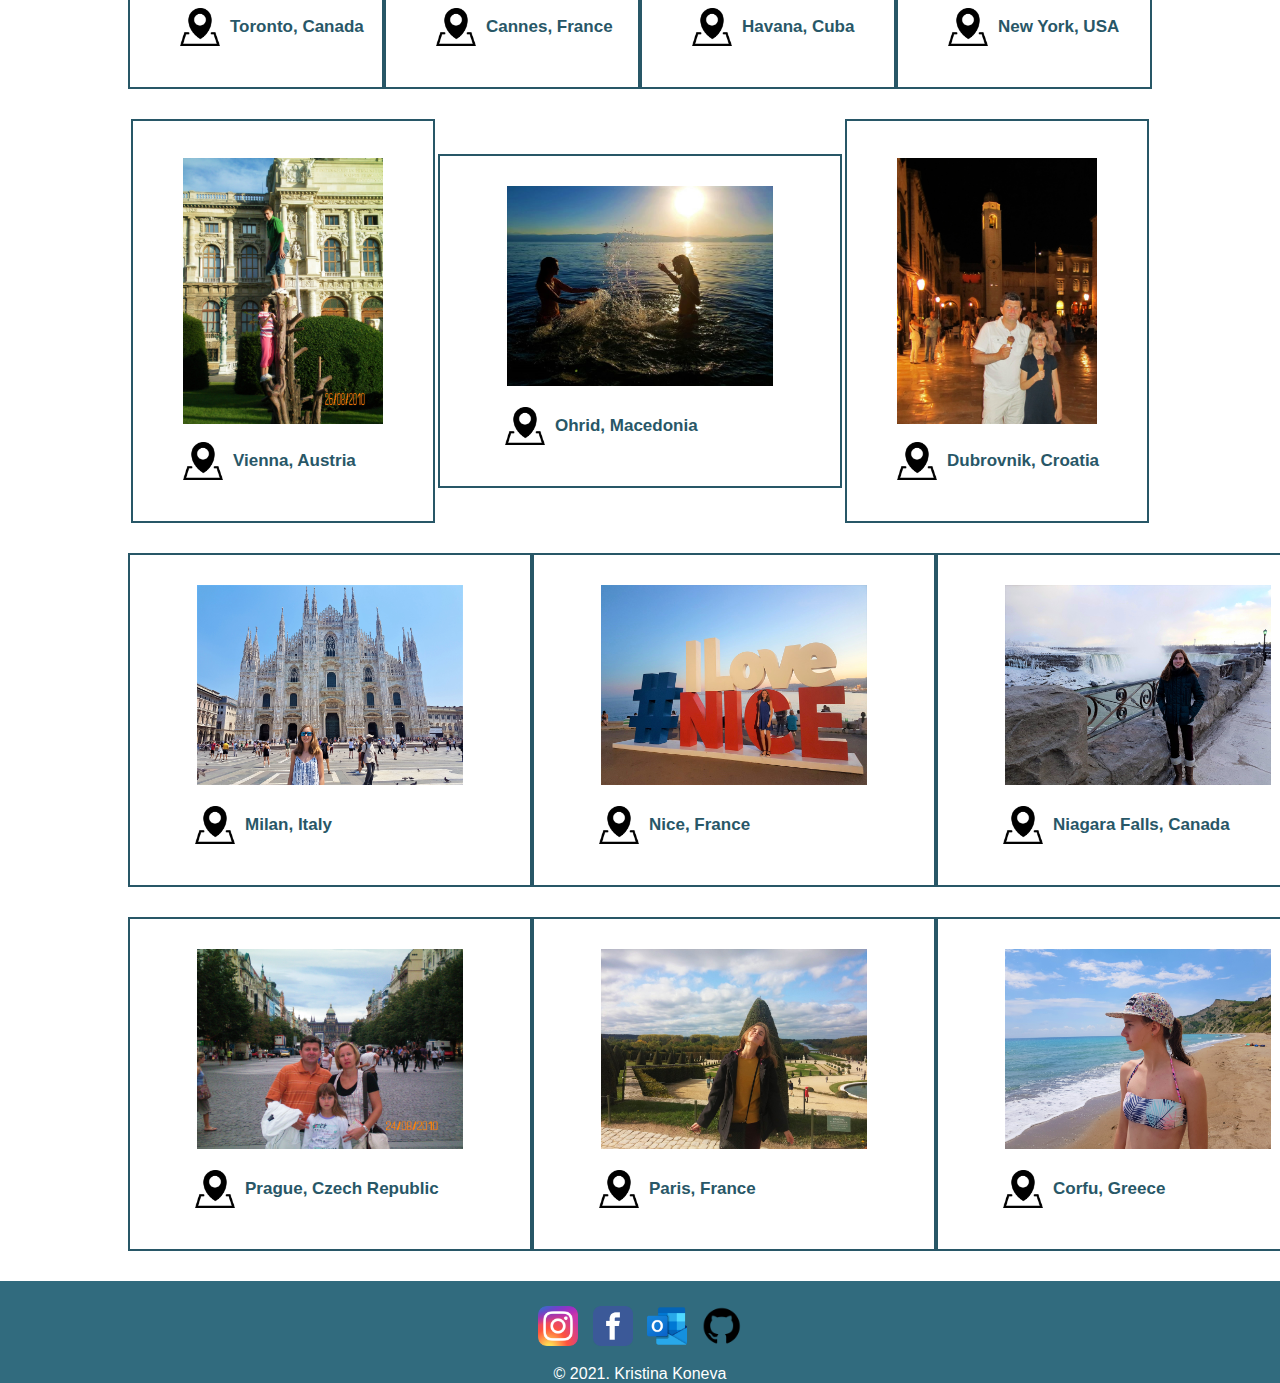
<file: travel.html>
<!DOCTYPE html>
<html lang="en">
<head>
    <meta charset="UTF-8">
    <title>Travel</title>
    <meta name="description" content="Travel">
    <meta name="keywords" content="travel, vacations, trips">
    <meta name="author" content="Kristina Koneva">
    <meta name="viewport" content="width=device-width, initial-scale=1.0">
    <link rel="stylesheet" href="style.css">
</head>
<body>
<header class="header-container">
    <a href="index.html"><img id="logo" src="images/logo.jpg" alt="logo"/></a>
    <span id="name-header"><a href="index.html">Kristina Koneva</a></span>
    <nav class="nav-container">
        <ul>
            <li><a href="index.html"><p>HOME</p></a></li>
            <li><a href="about-me.html"><p>ABOUT ME</p></a></li>
            <li><a href="education.html"><p>EDUCATION</p></a></li>
            <li><a href="projects.html"><p>PROJECTS</p></a></li>
            <li><a href="hobbies.html"><p>HOBBIES</p></a></li>
            <li class="active"><a href="travel.html"><p>TRAVEL</p></a></li>
        </ul>
    </nav>
</header>

<section class="travel-section title-margin">
    <h1>Travel</h1>
    <hr>
    <p>
        Travelling is something that I absolutely love to do! The best memories that I have made in my life usually come from vacations and trips
        I have been on. There is something wonderful about visiting a new place with the people you love. I believe that people grow by experiencing
        new cultures because it really helps open up your perspectives. Different lifestyles, food, languages, traditions are the things that make
        the world a very interesting place. I am really grateful for every opportunity I have had for travelling so far
        and I hope that in the future I will visit many more new cities and countries. Below you can find photographs from some of my favorite cities I have been to.
    </p>
    <div class="travel-photo-gallery">
        <div class="first-row-gallery">
            <div class="gallery-box-vertical">
                <img class="image-travel" src="images/travelling/vancouver.jpg" height="2016" width="1504" alt="Vancouver, Canada"/>
                <div class="city-names">
                    <img class="location-icon" src="images/travelling/location-icon.png" height="490" width="512" alt="location icon"/>
                    <span>Vancouver, Canada</span>
                </div>
            </div>
            <div class="gallery-box-vertical">
                <img class="image-travel" src="images/travelling/pisa.jpg" height="800" width="640" alt="Pisa, Italy"/>
                <div class="city-names">
                    <img class="location-icon" src="images/travelling/location-icon.png" height="490" width="512" alt="location icon"/>
                    <span>Pisa, Italy</span>
                </div>
            </div>
            <div class="gallery-box-vertical">
                <img class="image-travel" src="images/travelling/monte-carlo.jpg" height="1350" width="1080" alt="Monte Carlo, Monaco"/>
                <div class="city-names">
                    <img class="location-icon" src="images/travelling/location-icon.png" height="490" width="512" alt="location icon"/>
                    <span>Monte Carlo, Monaco</span>
                </div>
            </div>
            <div class="gallery-box-vertical">
                <img class="image-travel" src="images/travelling/los-angeles.jpg" height="960" width="720" alt="los Angeles, USA"/>
                <div class="city-names">
                    <img class="location-icon" src="images/travelling/location-icon.png" height="490" width="512" alt="location icon"/>
                    <span>Los Angeles, USA</span>
                </div>
            </div>
        </div>
        <div class="second-row-gallery">
            <div class="gallery-box-horizontal">
                <img class="image-travel" src="images/travelling/las-vegas.jpg" height="720" width="960" alt="Las Vegas, USA"/>
                <div class="city-names">
                    <img class="location-icon" src="images/travelling/location-icon.png" height="490" width="512" alt="location icon"/>
                    <span>Las Vegas, USA</span>
                </div>
            </div>
            <div class="gallery-box-horizontal">
                <img class="image-travel" src="images/travelling/whistler.jpg" height="567" width="756" alt="Whistler, Canada"/>
                <div class="city-names">
                    <img class="location-icon" src="images/travelling/location-icon.png" height="490" width="512" alt="location icon"/>
                    <span>Whistler, Canada</span>
                </div>
            </div>
            <div class="gallery-box-horizontal">
                <img class="image-travel" src="images/travelling/amsterdam.jpg" height="3240" width="4320" alt="Amsterdam, Netherlands"/>
                <div class="city-names">
                    <img class="location-icon" src="images/travelling/location-icon.png" height="490" width="512" alt="location icon"/>
                    <span>Amsterdam, Netherlands</span>
                </div>
            </div>
        </div>
        <div class="third-row-gallery">
            <div class="gallery-box-vertical">
                <img class="image-travel" src="images/travelling/toronto.jpg" height="861" width="756" alt="Toronto, Canada"/>
                <div class="city-names">
                    <img class="location-icon" src="images/travelling/location-icon.png" height="490" width="512" alt="location icon"/>
                    <span>Toronto, Canada</span>
                </div>
            </div>
            <div class="gallery-box-vertical">
                <img class="image-travel" src="images/travelling/cannes.jpg" height="1350" width="1080" alt="Cannes, France"/>
                <div class="city-names">
                    <img class="location-icon" src="images/travelling/location-icon.png" height="490" width="512" alt="location icon"/>
                    <span>Cannes, France</span>
                </div>
            </div>
            <div class="gallery-box-vertical">
                <img class="image-travel" src="images/travelling/havana.jpg" height="4032" width="3024" alt="Havana, Cuba"/>
                <div class="city-names">
                    <img class="location-icon" src="images/travelling/location-icon.png" height="490" width="512" alt="location icon"/>
                    <span>Havana, Cuba</span>
                </div>
            </div>
            <div class="gallery-box-vertical">
                <img class="image-travel" src="images/travelling/new-york.jpg" height="859" width="945" alt="New York, USA"/>
                <div class="city-names">
                    <img class="location-icon" src="images/travelling/location-icon.png" height="490" width="512" alt="location icon"/>
                    <span>New York, USA</span>
                </div>
            </div>
        </div >
        <div class="fourth-row-gallery">
            <div class="gallery-box-vertical">
                <img class="image-travel" src="images/travelling/vienna.jpg" height="3200" width="2400" alt="Vienna, Austria"/>
                <div class="city-names">
                    <img class="location-icon" src="images/travelling/location-icon.png" height="490" width="512" alt="location icon"/>
                    <span>Vienna, Austria</span>
                </div>
            </div>
            <div class="gallery-box-horizontal">
                <img class="image-travel" src="images/travelling/ohrid.jpg" height="567" width="756" alt="Ohrid, North Macedonia"/>
                <div class="city-names">
                    <img class="location-icon" src="images/travelling/location-icon.png" height="490" width="512" alt="location icon"/>
                    <span>Ohrid, Macedonia</span>
                </div>
            </div>
            <div class="gallery-box-vertical">
                <img class="image-travel" src="images/travelling/dubrovnik.jpg" height="3255" width="2440" alt="Dubrovnik, Croatia"/>
                <div class="city-names">
                    <img class="location-icon" src="images/travelling/location-icon.png" height="490" width="512" alt="location icon"/>
                    <span>Dubrovnik, Croatia</span>
                </div>
            </div>
        </div>
        <div class="fifth-row-gallery">
            <div class="gallery-box-horizontal">
                <img class="image-travel" src="images/travelling/milan.jpg" height="3024" width="4032" alt="Milan, Italy"/>
                <div class="city-names">
                    <img class="location-icon" src="images/travelling/location-icon.png" height="490" width="512" alt="location icon"/>
                    <span>Milan, Italy</span>
                </div>
            </div>
            <div class="gallery-box-horizontal">
                <img class="image-travel" src="images/travelling/nice.jpg" height="1536" width="2048" alt="Nice, France"/>
                <div class="city-names">
                    <img class="location-icon" src="images/travelling/location-icon.png" height="490" width="512" alt="location icon"/>
                    <span>Nice, France</span>
                </div>
            </div>
            <div class="gallery-box-horizontal">
                <img class="image-travel" src="images/travelling/niagara-falls.jpg" height="1536" width="2048" alt="Niagara Falls, Canada"/>
                <div class="city-names">
                    <img class="location-icon" src="images/travelling/location-icon.png" height="490" width="512" alt="location icon"/>
                    <span>Niagara Falls, Canada</span>
                </div>
            </div>
        </div>
        <div class="sixth-row-gallery">
            <div class="gallery-box-horizontal">
                <img class="image-travel" src="images/travelling/prague.jpg" height="2448" width="3264" alt="Prague, Czech Republic"/>
                <div class="city-names">
                    <img class="location-icon" src="images/travelling/location-icon.png" height="490" width="512" alt="location icon"/>
                    <span>Prague, Czech Republic</span>
                </div>
            </div>
            <div class="gallery-box-horizontal">
                <img class="image-travel" src="images/travelling/paris.jpg" height="1536" width="2048" alt="Paris, France"/>
                <div class="city-names">
                    <img class="location-icon" src="images/travelling/location-icon.png" height="490" width="512" alt="location icon"/>
                    <span>Paris, France</span>
                </div>
            </div>
            <div class="gallery-box-horizontal">
                <img class="image-travel" src="images/travelling/corfu.jpg" height="3024" width="4032" alt="Corfu, Greece"/>
                <div class="city-names">
                    <img class="location-icon" src="images/travelling/location-icon.png" height="490" width="512" alt="location icon"/>
                    <span>Corfu, Greece</span>
                </div>
            </div>
        </div>
    </div>

</section>

<footer>
    <div class="footer-links">
        <div class="social-media">
            <a href="https://www.instagram.com/kristinaakoneva" target="_blank"><img class=insta" src="images/home-page/footer-logos/instagram.png" height="512" width="512" alt="instagram logo"/></a>
            <a href="https://www.facebook.com/kristina.koneva" target="_blank"><img src="images/home-page/footer-logos/facebook.png" height="512" width="512" alt="facebook logo"/></a>
            <a href="mailto:kristina.koneva@students.finki.ukim.mk" target="_blank"><img src="images/home-page/footer-logos/outlook.png" height="512" width="512" alt="outlook logo"/></a>
            <a href="https://github.com/kristinakoneva" target="_blank"><img src="images/home-page/footer-logos/github.png" height="400" width="400" alt="github logo"/></a>
        </div>
    </div>
    <span id="footer">&copy; 2021. Kristina Koneva</span>
</footer>
</body>
</html>
</file>
<file: style.css>
/*   Kristina Koneva   */

* {
    margin: 0;
    padding: 0;
}
body {
    font-family: Arial, Helvetica, sans-serif;
}
/*NAVIGATION BAR / HEADER*/
.header-container {
    display: flex;
    align-items: center;
}
#logo {
    border-radius: 50%;
    width: 70px;
    height: 70px;
    object-fit: cover;
    margin-left: 200px;
    margin-right: 30px;
    border-style: solid;
    border-width: 2px;
    border-color: white;
}
#name-header {
    margin-right: 320px;
    font-size: 25px;
    color: white;
}
header a {
    color: white;
}
header {
    width: 100%;
    height: 90px;
    background-color: #285767;
    position: fixed;
    top: 0;
}
header p {
    color: white;
}
nav ul {
    list-style: none;
}
nav li {
    display: inline-block;
    text-align: center;
    background-color: #285767;
    font-size: 16px;
    font-weight: bold;
}
.active {
    background-color: #59A0B6;
}
nav li a p{
    padding: 27px 0;
    width:150px;
}
nav li:hover {
    background-color: #316B7E;

}
a {
    text-decoration: none;
}
header a:visited {
    color:white;
}
section {
    width: 80%;
    margin: auto;
    text-align: justify;
}
section h1 {
    font-size: 40px;
    text-align: center;
    margin: 20px 0;
    color: #285767;
}
section p{
   line-height: 40px;
    font-size: 20px;
}
.home-section {
    display: flex;
    justify-content: space-evenly;

}
/*paragraphs + images , images in a row*/
.about-me-section {
    text-align: justify;
    font-size: 20px;
}
.about-me-first-paragraph {
    margin: 10px auto;
}
.paragraph {
    display: flex;
    margin-top: 20px;
    margin-bottom: 10px;
    align-items: center;
    justify-content: space-between;
}
.paragraph p{
    width: 1000px;
}
.paragraph img{
    height: 300px;
    width: 500px;
    object-fit: scale-down;
}
.photos {
    display: flex;
    margin: 10px 0;
    justify-content: space-evenly;

}
.photos img {
    height: 300px;
    width: 500px;
    object-fit: scale-down;
}
.eco-camp a {
    color: mediumpurple;
}
/*TITLE WITH MARGIN*/
.title-margin {
    margin-top: 110px;
}
/*EDUCATION*/
.uni {
    margin: 20px;
}
.past-education {
    display: flex;
    justify-content: space-between;
    margin-bottom: 20px;
}
.school {
    display: flex;
    align-items: center;
    width: 620px;
    height: 450px;
    justify-content: space-between;
}
.school img {
    height: 500px;
    width: 300px;
    object-fit: scale-down;
}
.school ul {
    list-style-position: inside;
    list-style-type: circle;
}
.high-school, .elementary-school{
    border: #285767 solid;
    padding: 50px;

}
.education-content {
    margin-top: 20px;
    line-height: 30px;

}
.certificates ul {
    margin: 20px 0;
}
h3 {
    color: #285767;
}
/*gradient titles*/
section h2 {
    background-image: linear-gradient(to right, #285767,#8CD4EA);
    color: white;
    padding: 20px;
    margin-top: 40px;
}
/*HOME PAGE CONTENT*/
.home-content-container {
    display: flex;
    align-items: center;
    justify-content: space-between;
    margin-top: 70px;
    background-image: linear-gradient(to right, #285767,#8CD4EA);
    line-height: 70px;
}
.home-content-container img {
    width: 50%;
    height: 50%;
}
.welcome {
    text-align: center;
    font-size: 20px;
    margin-left: 200px;
    color: white;

}
.welcome h1 {
    font-size: 50px;
    text-shadow: 10px 10px 10px #285767;
}
.box {
    width: 300px;
    height: 400px;
    border-radius: 20%;
    border: 2px solid #285767;
    margin: 50px 0;
}
.icon {
    display: block;
    width: 150px;
    height: 150px;
    margin: 20px auto;
}
.box p {
    text-align: center;
    color: #285767;
    font-weight: bold;
    font-size: 25px;
}
.box hr {
    border: none;
    height: 1px;
    background-color: #285767;
    margin: 10px 25px;
}
/*BUTTONS*/
button {
    background-color: #285767;
    color: white;
    width: 200px;
    height: 70px;
    margin-top: 30px;
    border-radius: 25%;
    font-size:20px;
}
button {
   border: none;
    font-weight: bold;
}
button:hover {
    background-color: #316B7E;
    color: white;
    box-shadow: 0 12px 16px 0 rgba(0,0,0,0.24), 0 17px 50px 0 rgba(0,0,0,0.19);
    cursor: pointer;
}
button a:visited {
    text-decoration: none;
    color: white;
}

.btn-read-more {
    display: block;
    margin: 40px auto;
}

/*TIMELINE*/
/*.timeline {*/
/*    display: flex;*/
/*    overflow-x: hidden;*/
/*}*/
/*.timeline img {*/
/*    height: 250px;*/
/*    margin-top: 70px;*/
/*    object-fit: scale-down;*/
/*}*/

/*TRAVEL*/
.first-row-gallery, .second-row-gallery, .third-row-gallery, .fourth-row-gallery, .fifth-row-gallery, .sixth-row-gallery {
    display: flex;
    justify-content: space-evenly;
    margin: 30px 0;
    align-items: center;
}
.gallery-box-vertical {
    width: 300px;
    height: 400px;
    border: 2px #285767 solid;

}
.gallery-box-vertical:hover {
    transform: scale(1.5);
    background-color: white;
}
.gallery-box-vertical .image-travel{
    display: block;
    width: 200px;
    height: 300px;
    object-fit: contain;
    margin-right: auto;
    margin-left: auto;
    margin-top: 20px;
}
.gallery-box-horizontal {
    width: 400px;
    height: 330px;
    border: 2px #285767 solid;

}
.gallery-box-horizontal:hover {
    transform: scale(1.5);
    background-color: white;
}
.gallery-box-horizontal .image-travel{
    display: block;
    width: 400px;
    height: 200px;
    object-fit: contain;
    margin: 30px auto 20px;
}
.city-names {
    display: flex;
    align-items: center;
}
.gallery-box-vertical .location-icon {
    display: inline-block;
    width: 40px;
    height: 40px;
    object-fit: scale-down;
    margin-left: 50px;
}
.gallery-box-vertical span {
    margin-left: 10px;
    color: #285767;
    font-weight: bold;
    font-size: 17px;
}
.gallery-box-horizontal .location-icon {
    display: inline-block;
    width: 40px;
    height: 40px;
    object-fit: scale-down;
    margin-left: 65px;
}
.gallery-box-horizontal span {
    margin-left: 10px;
    color: #285767;
    font-weight: bold;
    font-size: 17px;
}
/*FOOTER*/
footer{
    display: block;
    width: 100%;
    bottom: 0;
    background-color: #316B7E;
    text-align: center;
}
#footer {
    display: block;
    text-align: center;
    color: white;
    margin-top: 10px;
}
.social-media img {
    width: 40px;
    height: 40px;
    padding: 5px;
    margin-top: 20px;
}
.insta {
    margin-left: 200px;
}
</file>
